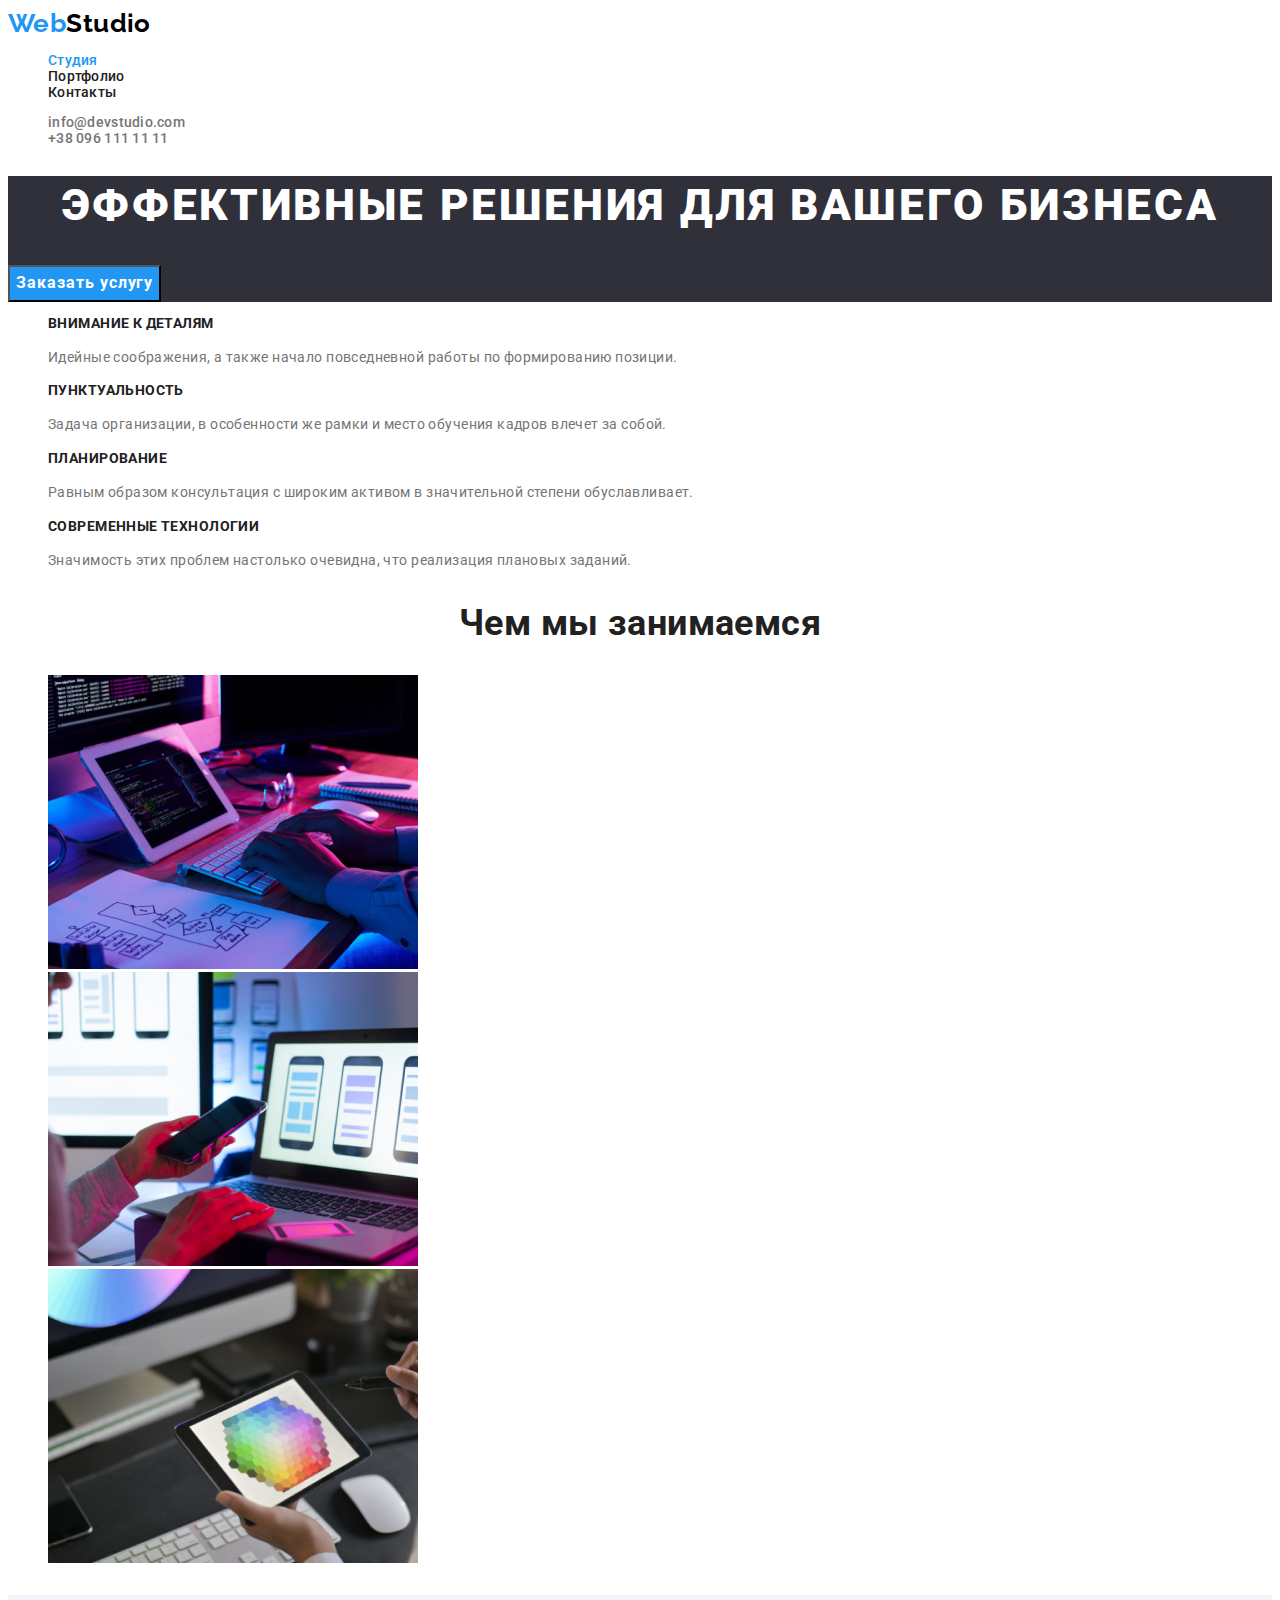
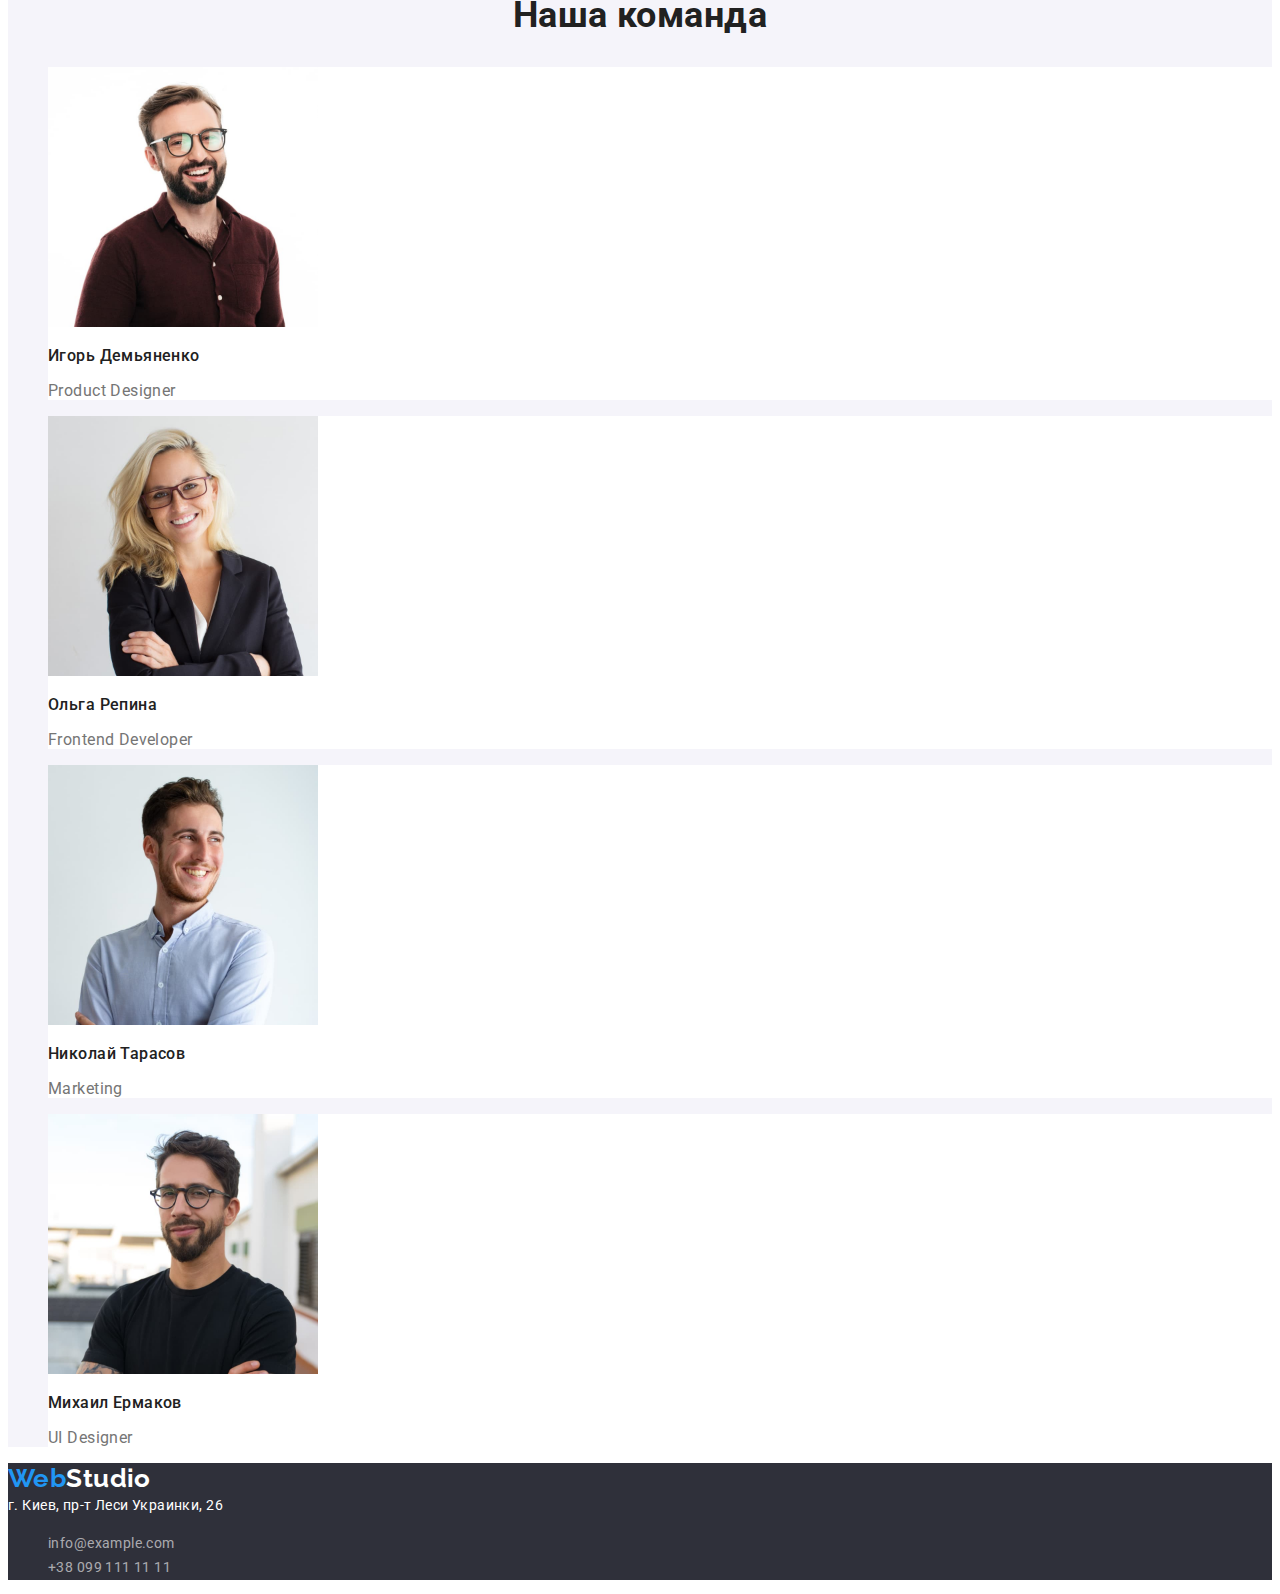
<file: index.html>
<!DOCTYPE html>
<html lang="ru">
  <head>
    <meta charset="UTF-8" />
    <meta http-equiv="X-UA-Compatible" content="IE=edge" />
    <meta name="viewport" content="width=device-width, initial-scale=1.0" />
    <link rel="preconnect" href="https://fonts.googleapis.com" />
    <link rel="preconnect" href="https://fonts.gstatic.com" crossorigin />
    <link
      href="https://fonts.googleapis.com/css2?family=Raleway:wght@700&family=Roboto:wght@400;500;700;900&display=swap"
      rel="stylesheet"
    />
    <title>Document</title>
    <link rel="stylesheet" href="./css/styles.css" />
  </head>
  <body>
    <!--Верхняя линия/навигация-->
    <header class="header">
      <nav class="header-nav">
        <a href="/" class="logo">Web<span class="logo-header">Studio</span> </a>
        <ul class="list menu-nav">
          <li><a href="" class="link current">Студия</a></li>
          <li><a href="./portfolio.html" class="link">Портфолио</a></li>
          <li><a href="" class="link">Контакты</a></li>
        </ul>
      </nav>
      <ul class="list contacts">
        <li>
          <a href="mailto:info@devstudio.com" class="contact-link"
            >info@devstudio.com</a
          >
        </li>
        <li>
          <a href="tel:+380961111111" class="contact-link">+38 096 111 11 11</a>
        </li>
      </ul>
    </header>
    <!--Уникальный контент-->
    <main>
      <div class="hero">
        <section>
          <h1 class="hero-title">Эффективные решения для вашего бизнеса</h1>
          <button type="button" class="hero-btn">Заказать услугу</button>
        </section>
      </div>
      <section class="benefits">
        <h2 class="visually-hidden">Особенности</h2>
        <ul class="list">
          <li>
            <h3 class="benefits-title">Внимание к деталям</h3>
            <p class="benefits-text">
              Идейные соображения, а также начало повседневной работы по
              формированию позиции.
            </p>
          </li>
          <li>
            <h3 class="benefits-title">Пунктуальность</h3>
            <p class="benefits-text">
              Задача организации, в особенности же рамки и место обучения кадров
              влечет за собой.
            </p>
          </li>
          <li>
            <h3 class="benefits-title">Планирование</h3>
            <p class="benefits-text">
              Равным образом консультация с широким активом в значительной
              степени обуславливает.
            </p>
          </li>
          <li>
            <h3 class="benefits-title">Современные технологии</h3>
            <p class="benefits-text">
              Значимость этих проблем настолько очевидна, что реализация
              плановых заданий.
            </p>
          </li>
        </ul>
      </section>
      <section class="work">
        <h2 class="work-title">Чем мы занимаемся</h2>
        <ul class="list">
          <li>
            <img src="./img/box1.jpg" alt="работа на компьютере" width="370" />
          </li>
          <li>
            <img src="./img/box2.jpg" alt="работа на телефоне" width="370" />
          </li>
          <li>
            <img src="./img/box3.jpg" alt="работа на планшете" width="370" />
          </li>
        </ul>
      </section>
      <section class="team">
        <h2 class="team-title">Наша команда</h2>
        <ul class="list">
          <li class="team-card">
            <img
              src="./img/img1.jpg"
              alt="Парень в бордовой рубашке"
              width="270"
            />
            <h3 class="team-name">Игорь Демьяненко</h3>
            <p class="team-prof">Product Designer</p>
          </li>
          <li class="team-card">
            <img src="./img/img2.jpg" alt="Девушка блондинка" width="270" />
            <h3 class="team-name">Ольга Репина</h3>
            <p class="team-prof">Frontend Developer</p>
          </li>
          <li class="team-card">
            <img
              src="./img/img3.jpg"
              alt="Парень в голубой рубашке"
              width="270"
            />
            <h3 class="team-name">Николай Тарасов</h3>
            <p class="team-prof">Marketing</p>
          </li>
          <li class="team-card">
            <img
              src="./img/img4.jpg"
              alt="Парень в черной футболке"
              width="270"
            />
            <h3 class="team-name">Михаил Ермаков</h3>
            <p class="team-prof">UI Designer</p>
          </li>
        </ul>
      </section>
    </main>
    <!--Подвал-->
    <footer class="footer">
      <a href="/" class="logo">Web<span class="logo-footer">Studio</span> </a>
      <address class="location">г. Киев, пр-т Леси Украинки, 26</address>
      <ul class="list footer-contacts">
        <li>
          <a href="mailto:info@example.com" class="contact-link footer-link"
            >info@example.com</a
          >
        </li>
        <li>
          <a href="tel:+380991111111" class="contact-link footer-link"
            >+38 099 111 11 11</a
          >
        </li>
      </ul>
    </footer>
  </body>
</html>
</file>
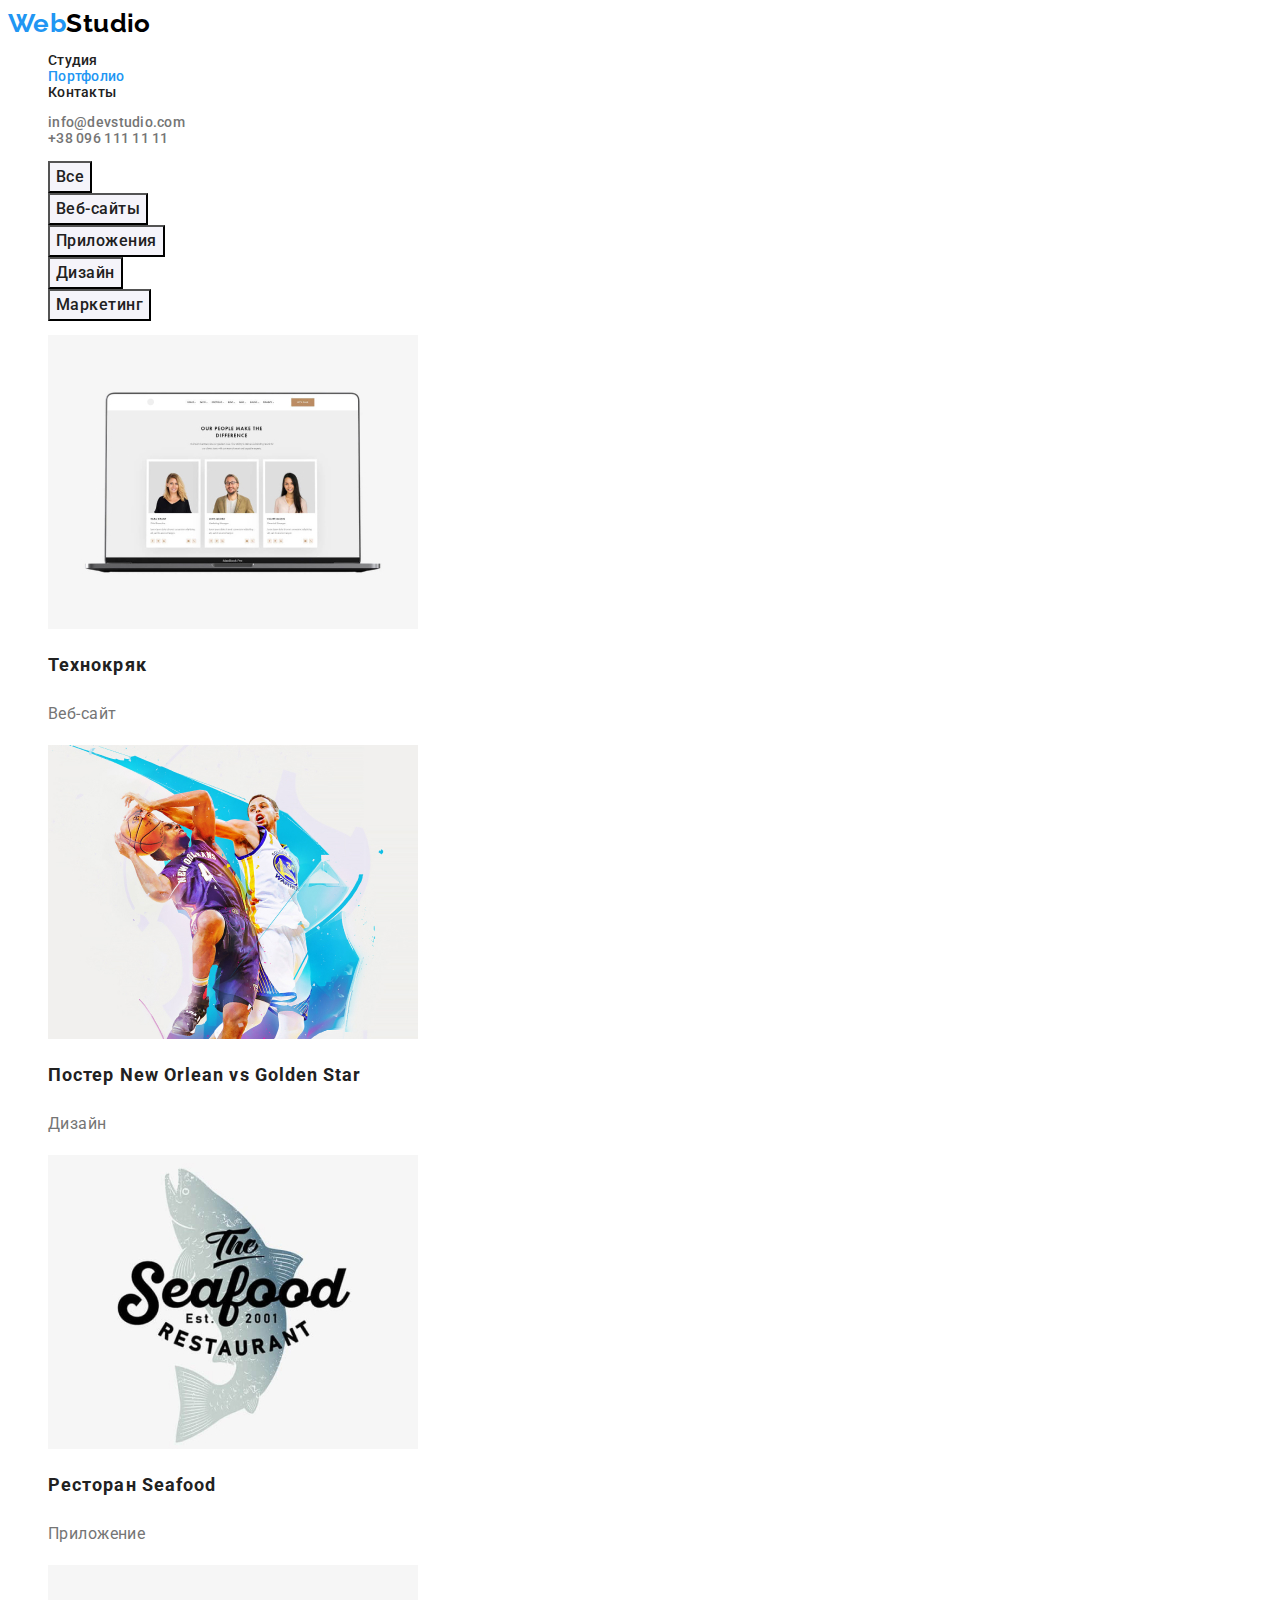
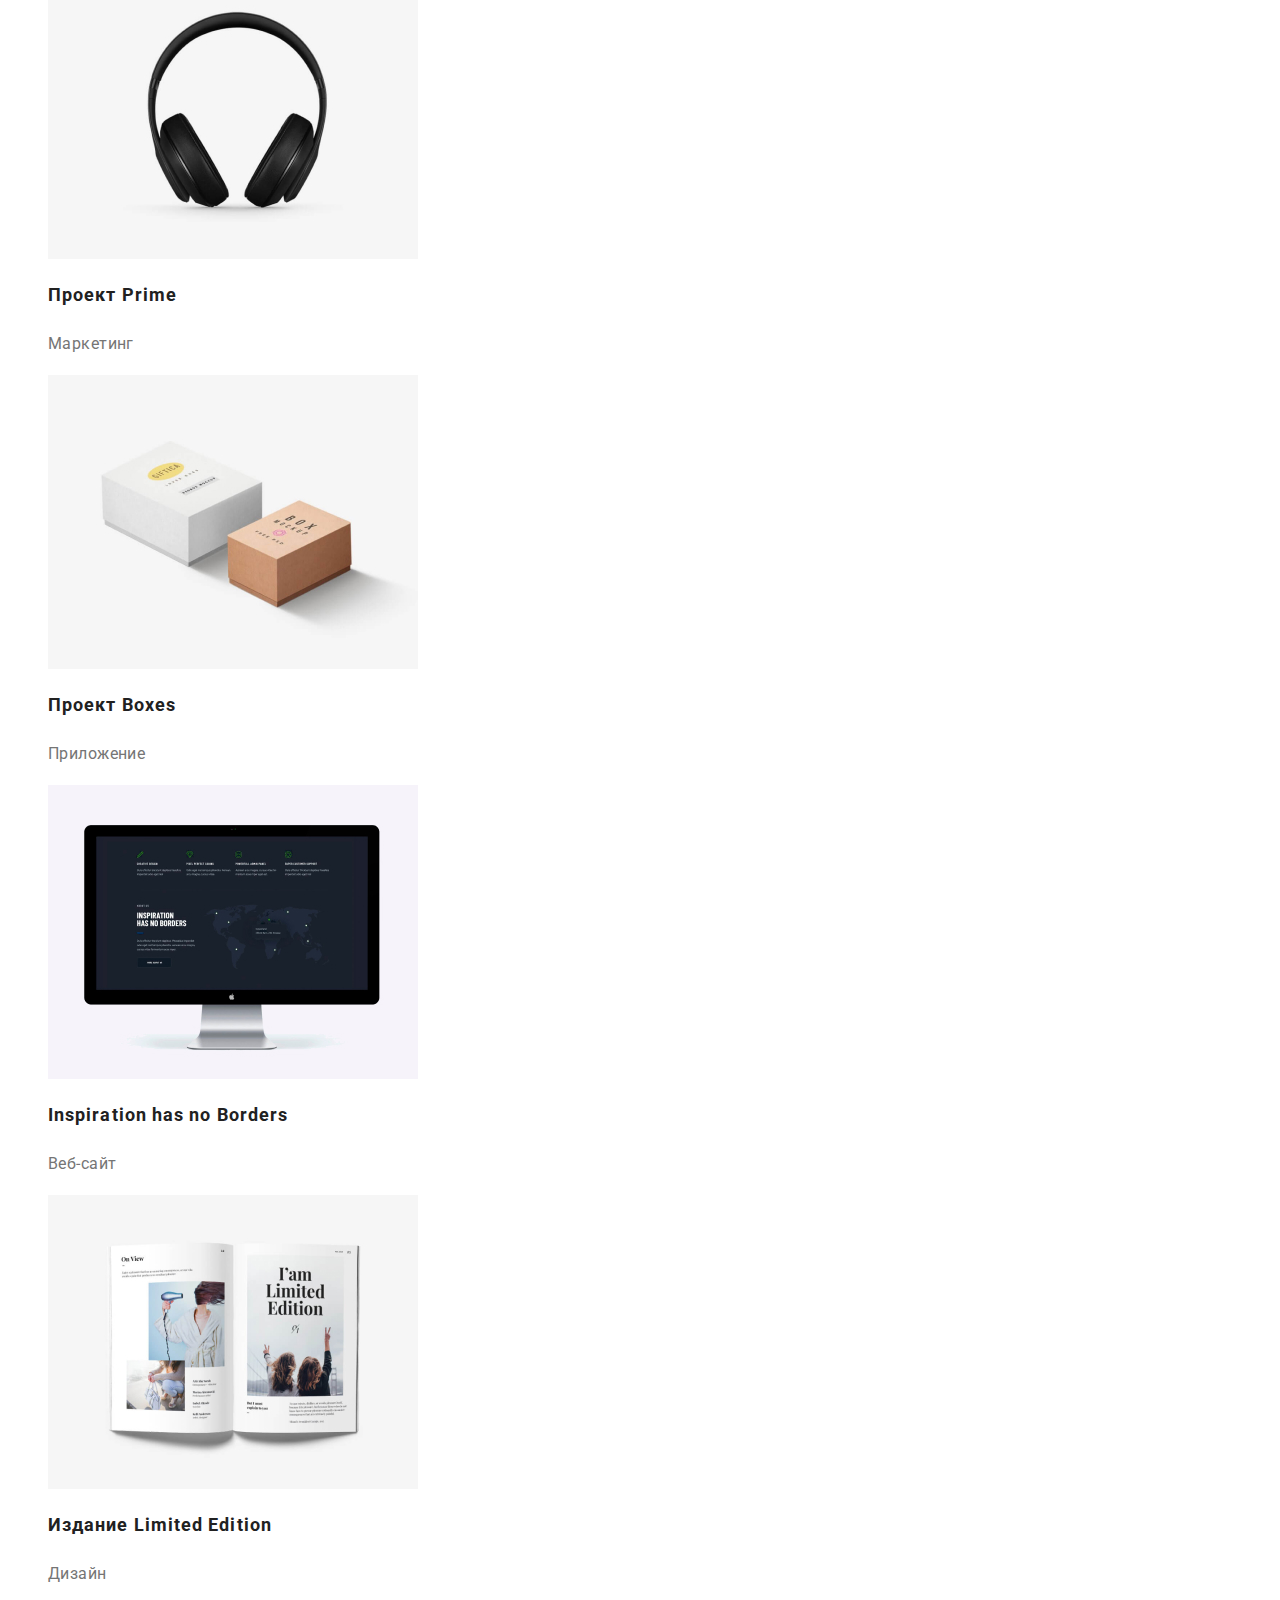
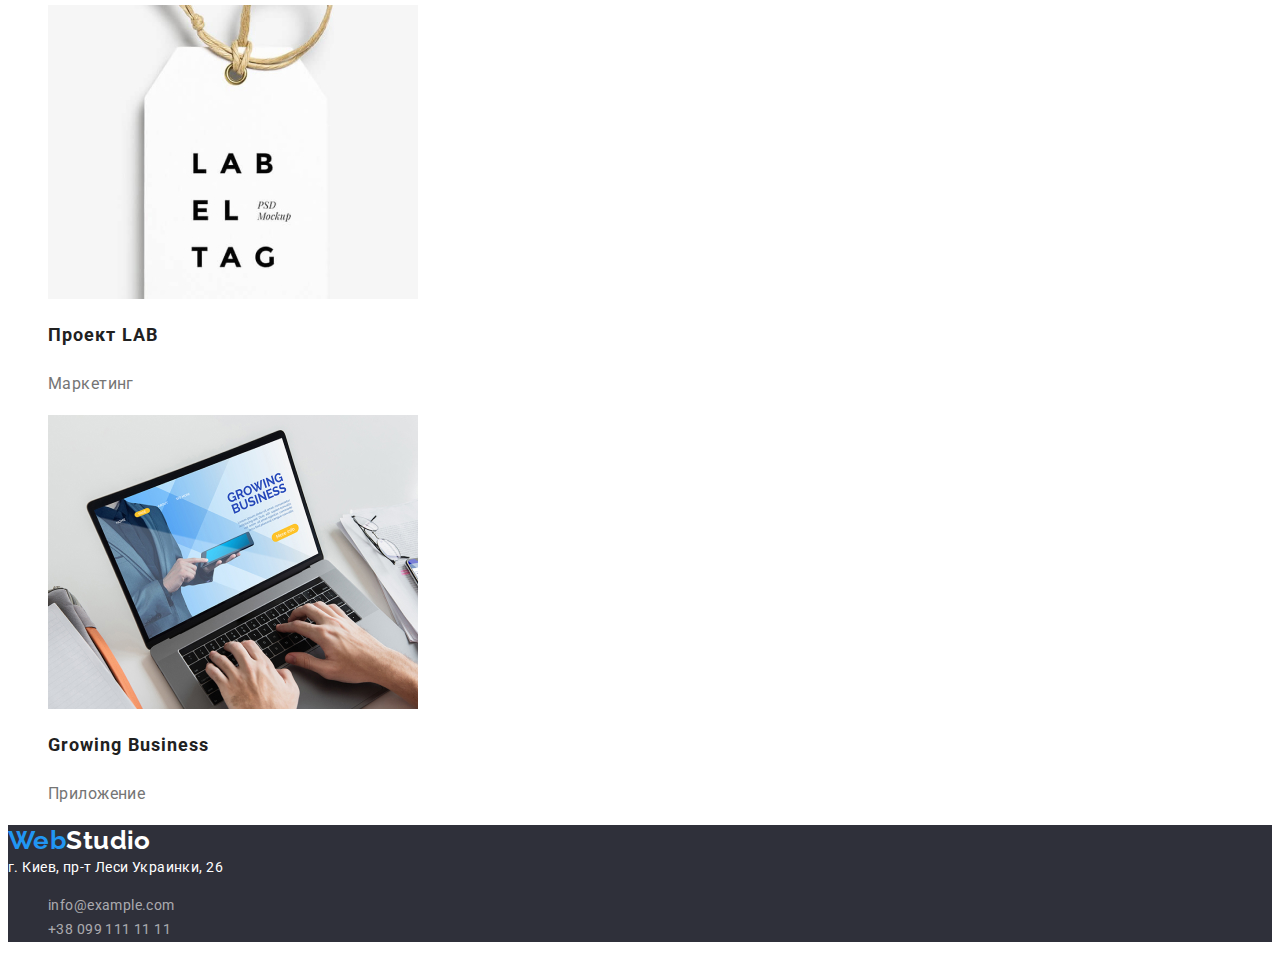
<file: portfolio.html>
<!DOCTYPE html>
<html lang="ru">
  <head>
    <meta charset="UTF-8" />
    <meta http-equiv="X-UA-Compatible" content="IE=edge" />
    <meta name="viewport" content="width=device-width, initial-scale=1.0" />
    <link rel="preconnect" href="https://fonts.googleapis.com" />
    <link rel="preconnect" href="https://fonts.gstatic.com" crossorigin />
    <link
      href="https://fonts.googleapis.com/css2?family=Raleway:wght@700&family=Roboto:wght@400;500;700;900&display=swap"
      rel="stylesheet"
    />
    <title>Document</title>
    <link rel="stylesheet" href="./css/styles.css" />
  </head>
  <body>
    <!--Верхняя линия/навигация-->
    <header class="header">
      <nav class="header-nav">
        <a href="/" class="logo">Web<span class="logo-header">Studio</span> </a>
        <ul class="list menu-nav">
          <li><a href="./index.html" class="link">Студия</a></li>
          <li><a href="./portfolio.html" class="link current">Портфолио</a></li>
          <li><a href="" class="link">Контакты</a></li>
        </ul>
      </nav>
      <ul class="list contacts">
        <li>
          <a href="mailto:info@devstudio.com" class="contact-link"
            >info@devstudio.com</a
          >
        </li>
        <li>
          <a href="tel:+380961111111" class="contact-link">+38 096 111 11 11</a>
        </li>
      </ul>
    </header>
    <!--Уникальный контент-->
    <main>
      <section>
        <h1 class="visually-hidden">портфолио</h1>
        <ul class="list filter">
          <li><button type="button" class="filter-btn">Все</button></li>
          <li><button type="button" class="filter-btn">Веб-сайты</button></li>
          <li><button type="button" class="filter-btn">Приложения</button></li>
          <li><button type="button" class="filter-btn">Дизайн</button></li>
          <li><button type="button" class="filter-btn">Маркетинг</button></li>
        </ul>
        <ul class="list">
          <li>
            <a href="" class="portfolio-link">
              <img
                src="./img/project1.jpg"
                alt="Страница Веб-сайта"
                width="370"
              />
              <h2 class="portfolio-title">Технокряк</h2>
              <p class="portfolio-text">Веб-сайт</p>
            </a>
          </li>
          <li>
            <a href="" class="portfolio-link">
              <img
                src="./img/project2.jpg"
                alt="Баскетболисты в прыжке"
                width="370"
              />
              <h2 class="portfolio-title">Постер New Orlean vs Golden Star</h2>
              <p class="portfolio-text">Дизайн</p>
            </a>
          </li>
          <li>
            <a href="" class="portfolio-link">
              <img
                src="./img/project3.jpg"
                alt="Логотип ресторана с рыбой"
                width="370"
              />
              <h2 class="portfolio-title">Ресторан Seafood</h2>
              <p class="portfolio-text">Приложение</p>
            </a>
          </li>
          <li>
            <a href="" class="portfolio-link">
              <img src="./img/project4.jpg" alt="Черные наушники" width="370" />
              <h2 class="portfolio-title">Проект Prime</h2>
              <p class="portfolio-text">Маркетинг</p>
            </a>
          </li>
          <li>
            <a href="" class="portfolio-link">
              <img src="./img/project5.jpg" alt="Две коробочки" width="370" />
              <h2 class="portfolio-title">Проект Boxes</h2>
              <p class="portfolio-text">Приложение</p>
            </a>
          </li>
          <li>
            <a href="" class="portfolio-link">
              <img
                src="./img/project6.jpg"
                alt="Монитор с информацией"
                width="370"
              />
              <h2 class="portfolio-title">Inspiration has no Borders</h2>
              <p class="portfolio-text">Веб-сайт</p>
            </a>
          </li>
          <li>
            <a href="" class="portfolio-link">
              <img
                src="./img/project7.jpg"
                alt="Разворот журнала"
                width="370"
              />
              <h2 class="portfolio-title">Издание Limited Edition</h2>
              <p class="portfolio-text">Дизайн</p>
            </a>
          </li>
          <li>
            <a href="" class="portfolio-link">
              <img
                src="./img/project8.jpg"
                alt="Лейба с надписью"
                width="370"
              />
              <h2 class="portfolio-title">Проект LAB</h2>
              <p class="portfolio-text">Маркетинг</p>
            </a>
          </li>
          <li>
            <a href="" class="portfolio-link">
              <img
                src="./img/project9.jpg"
                alt="Реклама на ноутбуке"
                width="370"
              />
              <h2 class="portfolio-title">Growing Business</h2>
              <p class="portfolio-text">Приложение</p>
            </a>
          </li>
        </ul>
      </section>
    </main>
    <!--Подвал-->
    <footer class="footer">
      <a href="/" class="logo">Web<span class="logo-footer">Studio</span> </a>
      <address class="location">г. Киев, пр-т Леси Украинки, 26</address>
      <ul class="list footer-contacts">
        <li>
          <a href="mailto:info@example.com" class="contact-link footer-link"
            >info@example.com</a
          >
        </li>
        <li>
          <a href="tel:+380991111111" class="contact-link footer-link"
            >+38 099 111 11 11</a
          >
        </li>
      </ul>
    </footer>
  </body>
</html>
</file>
<file: css/styles.css>
/* основной цвет текста #212121 */
/* вторичный цвет текста #757575 */
/* акцент #2196F3 */
/* цвет активной кнопки #188CE8 */
/* цвет фона #FFFFFF */
/* цвет заливки секции #2F303A
            #F5F4FA */

:root {
  --primary-text-color: #757575;
  --title-text-color: #212121;
  --second-text-color: #ffffff;
  --accent-color: #2196f3;
  --main-backgr-color: #ffffff;
  --special-backgr-color: #2f303a;
  --portfolio-backgr-color: #f5f4fa;
}

body {
  color: var(--primary-text-color);
  background-color: var(--main-backgr-color);

  font-family: "Roboto", sans-serif;
  font-size: 14px;
  letter-spacing: 0.03em;
}

.list {
  list-style: none;
}

.visually-hidden {
  position: absolute;
  white-space: nowrap;
  width: 1px;
  height: 1px;
  overflow: hidden;
  border: 0;
  padding: 0;
  clip: rect(0 0 0 0);
  clip-path: inset(50%);
  margin: -1px;
}

/*------------------ВЕРХНЯЯ ЛИНИЯ----------------- */

.logo {
  color: var(--accent-color);
  text-decoration: none;

  font-family: "Raleway", sans-serif;
  font-weight: 700;
  font-size: 26px;
  line-height: 1.19;
}

.logo-header {
  color: #000000;
}

.menu-nav,
.contacts {
  font-weight: 500;
  line-height: 1.14;
  letter-spacing: 0.02em;
}

.link {
  color: var(--title-text-color);
  text-decoration: none;
}

.link:hover,
.link:focus,
.contact-link:hover,
.contact-link:focus {
  color: var(--accent-color);
}

.current {
  color: var(--accent-color);
}

.contact-link {
  color: var(--primary-text-color);
  text-decoration: none;
}

/* --------------------СЕКЦИЯ ШАПКА---------------------- */

.hero {
  background-color: var(--special-backgr-color);
}

.hero-title {
  color: var(--second-text-color);

  font-weight: 900;
  font-size: 44px;
  line-height: 1.36;
  letter-spacing: 0.06em;
  text-transform: uppercase;
  text-align: center;
}

.hero-btn {
  color: var(--second-text-color);
  background-color: var(--accent-color);
  cursor: pointer;

  font-family: inherit;
  font-weight: 700;
  font-size: 16px;
  line-height: 1.88;
  letter-spacing: 0.06em;
}

.hero-btn:hover,
.hero-btn:focus {
  background-color: #188ce8;
}

/* -------------------СЕКЦИИ------------------ */

.benefits-title {
  color: var(--title-text-color);

  font-size: 14px;
  line-height: 1.14;
  text-transform: uppercase;
}

.benefits-text {
  line-height: 1.71;
}

.work-title,
.team-title {
  color: var(--title-text-color);

  font-size: 36px;
  line-height: 1.16;
  text-align: center;
}

.team {
  background-color: var(--portfolio-backgr-color);
}

.team-card {
  background-color: var(--main-backgr-color);
}

.team-name {
  color: var(--title-text-color);

  font-weight: 500;
  font-size: 16px;
  line-height: 1.19;
}

.team-prof {
  font-size: 16px;
  line-height: 1.19;
}

/* ---------------------ПОРТФОЛИО--------------------- */

.filter-btn {
  color: var(--title-text-color);
  background-color: var(--portfolio-backgr-color);
  cursor: pointer;

  font-family: inherit;
  font-weight: 500;
  font-size: 16px;
  line-height: 1.63;
  letter-spacing: 0.03em;
}

.filter-btn:hover,
.filter-btn:focus {
  color: var(--second-text-color);
  background-color: var(--accent-color);
}

.portfolio-link {
  text-decoration: none;
}

.portfolio-title {
  color: var(--title-text-color);

  font-size: 18px;
  line-height: 2;
  letter-spacing: 0.06em;
}

.portfolio-text {
  color: var(--primary-text-color);
  font-size: 16px;
  line-height: 1.88;
}

/* -------------------ПОДВАЛ------------------- */

.footer {
  background-color: var(--special-backgr-color);
}

.logo-footer,
.location {
  color: var(--second-text-color);
}

.footer-contacts,
.location {
  font-style: normal;
  line-height: 1.71;
}

.footer-link {
  color: rgba(255, 255, 255, 0.6);
}
</file>
